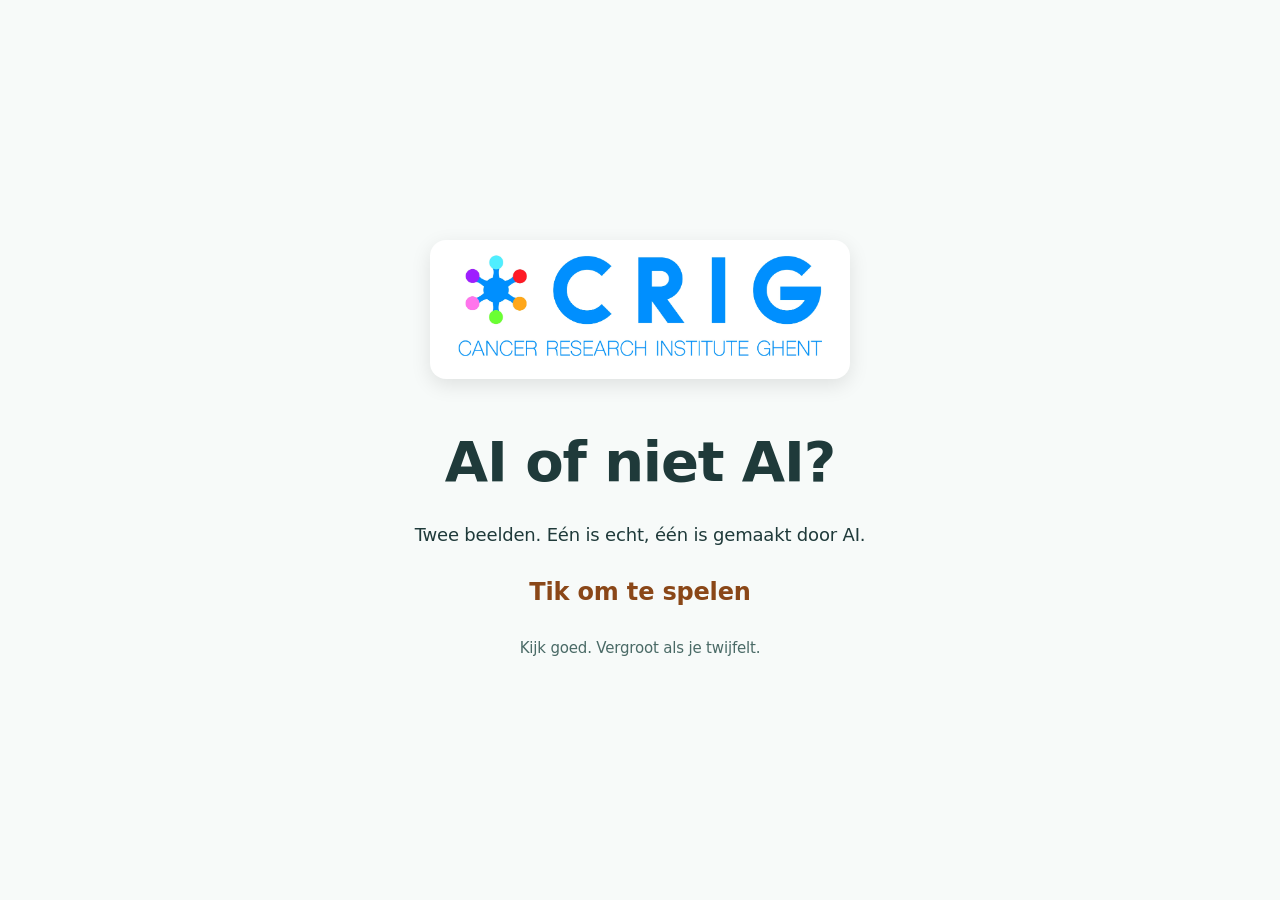
<file: index.html>
<!DOCTYPE html>
<html lang="nl">
<head>
<meta charset="utf-8">
<meta name="viewport" content="width=device-width, initial-scale=1, viewport-fit=cover">
<title>AI of niet AI? · CRIG Ontdekt</title>
<meta name="description" content="Twee beelden. Eén is echt, één is gemaakt door AI. Kijk goed en kies.">
<meta name="color-scheme" content="light">

<!--
  ★ 为什么全是经典 <script defer>，没有一个是 type="module"：
    展台是从磁盘双击这个文件打开的（file://）。在 file:// 下 ES modules
    会被 CORS 拦掉（opaque origin），fetch() 本地 JSON 也一样。
    所以：脚本挂 window，题库是 .js 而不是 .json，字体用系统栈。
    见 DESIGN.md §2。顺序 = 依赖顺序，不能随便调。

  ★ 这里没有 <link rel="stylesheet" href="https://...">，
    也没有任何外链。kiosk 断言会检查这一点：展台断网也必须完整可玩。
-->
<link rel="stylesheet" href="css/tokens.css">
<link rel="stylesheet" href="css/base.css">
<link rel="stylesheet" href="css/layout.css">
<link rel="stylesheet" href="css/components.css">
<link rel="stylesheet" href="css/motion.css">
</head>

<body data-mode="web" data-screen="boot">

<a class="skip-link" href="#board" data-i18n="round.question">Welk beeld is door AI gemaakt?</a>

<!-- ══ boot ══════════════════════════════════════════════════════════
     一个几乎不可见的屏。它存在的意义是：如果启动就抛异常，
     玩家看到的不是白屏，而是 error 屏上的一段可读的堆栈。 -->
<section class="screen" data-when="boot">
  <div class="center-col">
    <p data-i18n="app.title">AI of niet AI?</p>
  </div>
</section>

<!-- ══ attract ═══════════════════════════════════════════════════════
     展台空闲时循环显示。2 米外可读，慢动画，不闪烁。 -->
<section class="screen attract" data-when="attract">
  <img src="assets/img/crig-logo.webp" alt="CRIG - Cancer Research Institute Ghent" class="attract-logo">
  <h1 class="pulse" data-i18n="app.title">AI of niet AI?</h1>
  <p data-i18n="app.tagline">Twee beelden. Eén is echt, één is gemaakt door AI.</p>
  <p class="tap-hint" data-i18n="attract.tap">Tik om te spelen</p>
  <p class="hud-stat" data-i18n="attract.hint">Kijk goed. Vergroot als je twijfelt.</p>
</section>

<!-- ══ menu ══════════════════════════════════════════════════════════ -->
<section class="screen" data-when="menu">
  <header class="hud">
    <span class="hud-stat" id="hud-level"></span>
    <span class="spacer"></span>
    <button class="btn btn-ghost" id="btn-deck-menu" type="button" title="Deck Manager [D]" data-i18n="hud.deck">Deck</button>
    <button class="btn btn-ghost" id="btn-lang" type="button"
            data-i18n="hud.langSwitch" data-i18n-aria="hud.lang" data-i18n-title="hud.lang">🌐 English</button>
    <button class="btn btn-ghost web-only" id="btn-sound" type="button"></button>
  </header>

  <div class="center-col">
    <img src="assets/img/crig-logo.webp" alt="CRIG logo" class="menu-logo">
    <h1 data-i18n="app.title">AI of niet AI?</h1>
    <p data-i18n="app.tagline">Twee beelden. Eén is echt, één is gemaakt door AI.</p>
    <div class="menu-grid" id="menu-grid"></div>
    <button class="btn btn-primary btn-next" id="menu-start" type="button" data-i18n="menu.start">Start</button>
  </div>
</section>

<!-- ══ round / reveal / teach ════════════════════════════════════════
     三个阶段共用这一个 section：揭晓动画发生在卡片上（reveal），
     教学面板在其下方滑入（teach）。拆成三个 section 会让卡片被重建，
     而重建就意味着要重新加载图片——揭晓时刻最不该发生的事。 -->
<section class="screen" data-when="round">
  <header class="hud">
    <div class="hud-brand"><img src="assets/img/crig-logo.webp" alt="CRIG logo" class="brand-logo"></div>
    <span class="hud-stat" id="hud-round"></span>
    <span class="hud-stat" id="hud-score"></span>
    <span class="hud-stat" id="hud-streak"></span>
    <span class="spacer"></span>
    <span class="chip demo-flag" id="demo-flag" hidden data-i18n="note.placeholders"></span>
    <span class="chip kiosk-only" id="reset-chip" hidden></span>
    <button class="btn btn-ghost" id="btn-loupe" type="button" title="Toggle Loupe [M]" data-i18n="hud.loupeOff">🔍 Loep: Uit</button>
    <button class="btn btn-ghost" id="btn-deck-round" type="button" title="Deck Manager [D]" data-i18n="hud.deck">Deck</button>
    <button class="btn btn-ghost" id="btn-lang-round" type="button"
            data-i18n="hud.langSwitch" data-i18n-aria="hud.lang" data-i18n-title="hud.lang">🌐 English</button>
    <button class="btn btn-ghost" id="btn-menu" type="button" data-i18n="hud.menu">Menu</button>
  </header>

  <!-- 网页上方：阶梯上升进度指示，无字面难度标签，自然传递挑战攀升感 -->
  <div class="difficulty-bar" id="difficulty-bar" aria-label="Voortgang">
    <div class="diff-steps" id="diff-steps" role="progressbar" aria-valuenow="1" aria-valuemin="1" aria-valuemax="6"></div>
  </div>

  <h1 class="round-question" id="round-question" data-i18n="round.question">Welk beeld is door AI gemaakt?</h1>

  <!-- 作答限时：扁平进度条，不用倒数数字——避免读秒焦虑。 -->
  <div class="timer" id="timer" role="progressbar" aria-hidden="true"><i></i></div>

  <div class="board" id="board"></div>

  <div class="teach-wrap" id="teach-wrap"></div>
</section>

<!-- ══ Note Popup Modal ═══════════════════════════════════════════════
     玩家完成选择后弹出的 AI 识别破绽说明弹窗 -->
<div class="note-popup-overlay" id="note-popup" hidden>
  <div class="note-popup-backdrop" id="note-popup-backdrop"></div>
  <div class="note-popup-dialog" role="dialog" aria-modal="true" aria-labelledby="note-title">
    <button class="btn-close-note" id="btn-close-note" type="button" aria-label="Sluiten" title="Sluiten [Esc]">✕</button>
    
    <div class="note-popup-header">
      <div class="note-verdict-badge" id="note-verdict-badge"></div>
      <span class="note-level-chip" id="note-level-chip">Level 1</span>
    </div>
    
    <div class="note-popup-body">
      <div class="note-title-row">
        <span class="note-badge-icon">💡</span>
        <h2 id="note-title" class="note-title" data-i18n="teach.noteTitle">Hoe herken je de AI?</h2>
      </div>
      <p class="note-text" id="note-text"></p>
      
      <div class="note-rule-card" id="note-rule-card">
        <span class="note-rule-tag" data-i18n="teach.remember">Onthoud:</span>
        <p class="note-rule-text" id="note-rule-text"></p>
      </div>
    </div>

    <div class="note-popup-footer">
      <button class="btn btn-primary btn-next btn-popup-next" id="btn-popup-next" type="button" data-act="next">
        <span id="popup-next-label" data-i18n="teach.next">Volgende vraag</span> →
      </button>
    </div>
  </div>
</div>

<!-- ══ summary ═══════════════════════════════════════════════════════ -->
<section class="screen" data-when="summary">
  <div class="center-col">
    <img src="assets/img/crig-logo.webp" alt="CRIG logo" class="summary-logo">
    <h1 data-i18n="summary.title">Klaar!</h1>
    <div id="summary-body"></div>
    <div class="row center">
      <button class="btn btn-primary" id="btn-again" type="button" data-i18n="summary.again">Nog een keer</button>
      <button class="btn" id="btn-deck-summary" type="button" title="Deck Manager [D]" data-i18n="hud.deck">Deck</button>
      <button class="btn" id="btn-tomenu" type="button" data-i18n="summary.menu">Terug naar menu</button>
      <button class="btn btn-ghost" id="btn-lang-summary" type="button"
              data-i18n="hud.langSwitch" data-i18n-aria="hud.lang" data-i18n-title="hud.lang">🌐 English</button>
    </div>
  </div>
</section>

<!-- ══ error ═════════════════════════════════════════════════════════
     展台上最糟的结果是白屏：观众排队等着，屏幕什么都不说。
     所以任何启动异常都要落到这里，并且把原因写在屏幕上。 -->
<section class="screen" data-when="error">
  <div class="center-col">
    <div class="error-box">
      <h1 id="err-title"></h1>
      <pre id="err-detail"></pre>
    </div>
    <button class="btn btn-primary" id="btn-retry" type="button" data-i18n="error.retry">Opnieuw</button>
  </div>
</section>

<!-- 读屏播报节点。
     ★ 必须用 .visually-hidden（clip-path）而不是 display:none ——
       后者会把它从无障碍树里一起去掉，于是什么都播不出来。 -->
<p class="visually-hidden" id="live" role="status" aria-live="polite"></p>

<!-- ── 依赖顺序，不可调换 ────────────────────────────────────────────
     config → util → 纯逻辑模块 → 基础设施 → UI → main -->
<script defer src="js/config.js"></script>
<script defer src="js/util.js"></script>
<script defer src="js/difficulty.js"></script>
<script defer src="js/i18n.js"></script>
<script defer src="js/scoring.js"></script>
<script defer src="js/machine.js"></script>
<script defer src="js/validate.js"></script>
<script defer src="js/selector.js"></script>
<script defer src="js/placeholder.js"></script>

<!-- 题库：现在有 7 道真题（源 deck 的 slides 2–8），全部 scope=kiosk。
     compose.js 把真实题与占位题合起来，引擎分辨不出差别。
     ★ 加内容不要改这里，改 data/*.csv 然后重跑 tools/gen_manifest.py。 -->
<script defer src="data/manifest.js"></script>
<script defer src="data/compose.js"></script>

<script defer src="js/modes.js"></script>
<script defer src="js/dom.js"></script>
<script defer src="js/answer-reveal.js"></script>
<script defer src="js/sound.js"></script>
<script defer src="js/zoom.js"></script>
<script defer src="js/kiosk.js"></script>
<script defer src="js/loupe.js"></script>
<script defer src="js/deck-manager.js"></script>
<script defer src="js/ui.js"></script>
<script defer src="js/main.js"></script>
</body>
</html>
</file>
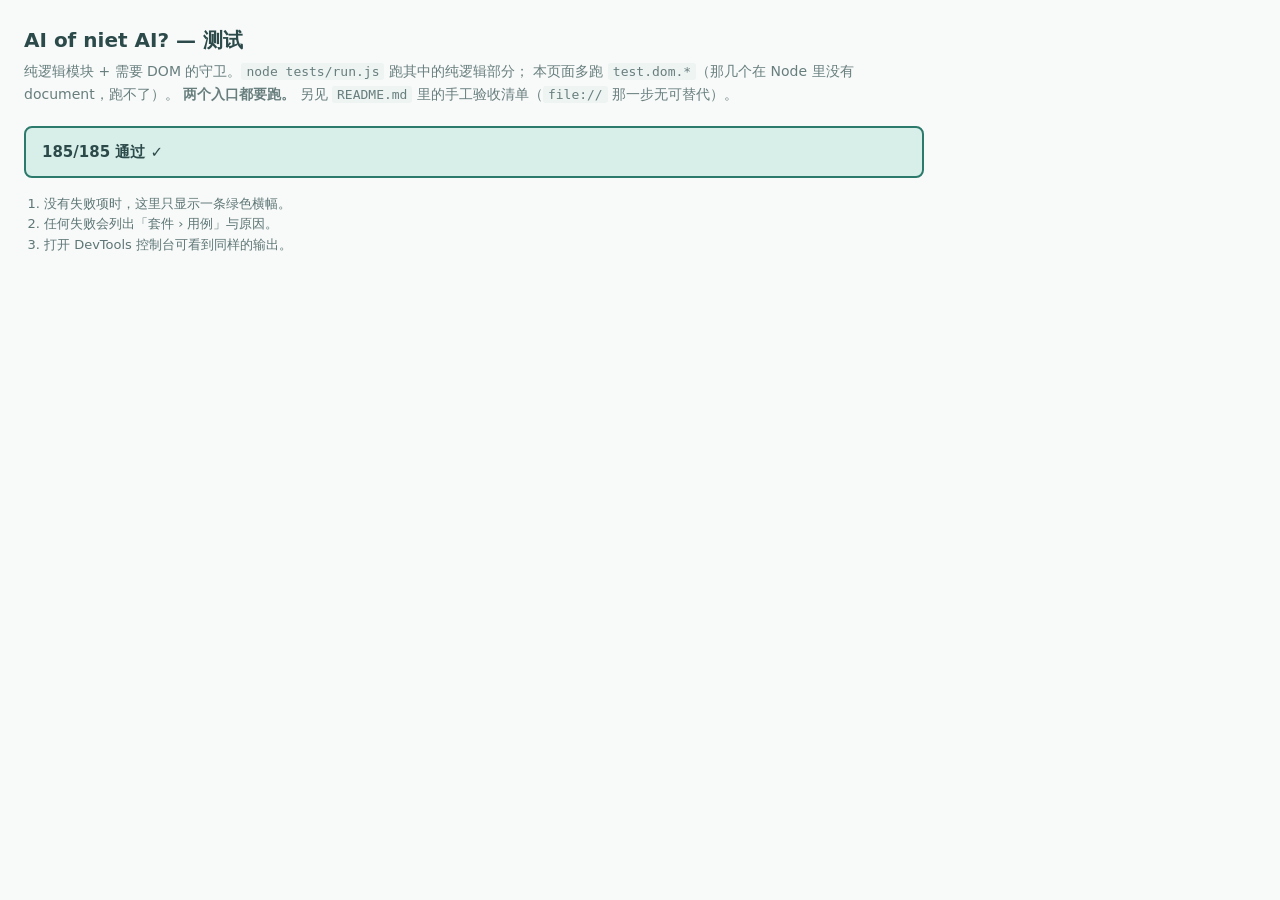
<file: tests/run.html>
<!DOCTYPE html>
<html lang="nl">
<head>
<meta charset="utf-8">
<meta name="viewport" content="width=device-width, initial-scale=1">
<title>AI of niet AI? — tests</title>
<!--
  浏览器侧的测试入口。与本目录的 run.js 加载完全相同的文件、完全相同的顺序。
  直接双击打开即可（file:// 下可用：全部是经典 script，没有 module、没有 fetch）。

  两个入口都要跑：Node 那边刻意不提供 window/document，
  所以任何意外触碰 DOM 的"纯"模块会在 Node 里炸、在浏览器里不炸。
-->
<style>
  :root { color-scheme: light dark; }
  body {
    font: 15px/1.6 system-ui, "Segoe UI", Roboto, sans-serif;
    margin: 0; padding: 24px; max-width: 900px;
    background: #F7FAF9; color: #2C4A4A;
  }
  h1 { font-size: 20px; font-weight: 600; margin: 0 0 4px; }
  p.sub { margin: 0 0 20px; opacity: .7; font-size: 14px; }
  .banner { padding: 12px 16px; border-radius: 8px; font-weight: 600; margin-bottom: 16px; }
  .banner.good { background: #D8EFE9; border: 2px solid #2C7A6B; }
  .banner.bad  { background: #FBE3D4; border: 2px solid #B4551F; }
  pre.fail {
    white-space: pre-wrap; margin: 0 0 12px; padding: 12px 14px;
    background: #FFF1E7; border-left: 4px solid #B4551F; border-radius: 4px;
    font-size: 13px;
  }
  ol { padding-left: 20px; font-size: 13px; opacity: .75; }
  code { background: #E9F2F0; padding: 1px 5px; border-radius: 3px; font-size: 13px; }
</style>
</head>
<body>

<h1>AI of niet AI? — 测试</h1>
<p class="sub">
  纯逻辑模块 + 需要 DOM 的守卫。<code>node tests/run.js</code> 跑其中的纯逻辑部分；
  本页面多跑 <code>test.dom.*</code>（那几个在 Node 里没有 document，跑不了）。
  <strong>两个入口都要跑。</strong>
  另见 <code>README.md</code> 里的手工验收清单（<code>file://</code> 那一步无可替代）。
</p>

<div id="results"></div>

<ol>
  <li>没有失败项时，这里只显示一条绿色横幅。</li>
  <li>任何失败会列出「套件 › 用例」与原因。</li>
  <li>打开 DevTools 控制台可看到同样的输出。</li>
</ol>

<!-- ↓↓↓ 顺序即依赖顺序，与 tests/run.js 的 SOURCES 必须一致 ↓↓↓
     ★ 这两个清单【曾经漂移过】：run.js 加了 modes 与 answer-reveal，
       run.html 没跟上，于是那一批用例在浏览器里根本没跑，而页面显示全绿。
       改动任一边时，另一边必须同时改。 -->
<script src="../js/config.js"></script>
<script src="../js/util.js"></script>
<script src="../js/difficulty.js"></script>
<script src="../js/i18n.js"></script>
<script src="../js/selector.js"></script>
<script src="../js/scoring.js"></script>
<script src="../js/machine.js"></script>
<script src="../js/validate.js"></script>
<script src="../js/placeholder.js"></script>
<script src="../js/modes.js"></script>
<script src="../js/answer-reveal.js"></script>
<script src="../data/manifest.js"></script>
<script src="../data/compose.js"></script>

<!-- 以下是【浏览器独有】的：Node 侧刻意不提供 window/document/localStorage -->
<script src="../js/dom.js"></script>

<script src="assert.js"></script>
<script src="helpers.js"></script>
<script src="fixture.difficulty.js"></script>

<script src="test.difficulty.js"></script>
<script src="test.selector.js"></script>
<script src="test.scoring.js"></script>
<script src="test.machine.js"></script>
<script src="test.validate.js"></script>
<script src="test.placeholder.js"></script>
<script src="test.i18n.js"></script>
<script src="test.modes.js"></script>
<script src="test.answer-reveal.js"></script>
<script src="test.manifest.js"></script>
<script src="test.dom.answer-reveal.js"></script>
<script src="test.dom.events.js"></script>

<script>window.AON_TEST.report();</script>
</body>
</html>
</file>
<file: css/tokens.css>
/* tokens.css — 设计令牌。唯一的调色/间距/动效真源。
 *
 * ★ 扁平化小清新的三个约束（都是被环境逼出来的，见 DESIGN.md §2）：
 *   1. 【没有自定义字体】——file:// 下 @font-face 被 CORS 拦。
 *      清新感只能靠字重(Segoe UI Light/Semibold)、字距、行高、留白来做。
 *   2. 【马卡龙色只能做填充】——文字一律用深墨色。淡色文字在淡背景上过不了 AA。
 *   3. 【不用光晕/渐变/大阴影】——扁平化靠描边、色块与留白分层，不靠立体感。
 *      这也顺带让"揭晓"的结果能被色盲用户读出来（见 --ai / --real）。
 */

:root {
  color-scheme: light;

  /* ── 底色层：冷调微青的纸白，比纯白柔和 ───────────────────────── */
  --bg:            #F7FAF9;
  --bg-sunk:       #EDF3F1;   /* 凹槽 / 进度条底 */
  --surface:       #FFFFFF;
  --surface-alt:   #F3F7F6;

  /* ── 墨色：全部文字用这三档，一律在实色背景上 ─────────────────── */
  --ink:           #1F3A3A;   /* 正文 / 标题。对 --bg 约 12.4:1 */
  --ink-soft:      #4A6A66;   /* 次要文字。对 --bg 约 5.6:1 ✓ AA */
  --ink-faint:     #7D9691;   /* 仅用于装饰性分隔与图标，【不承载文字】 */

  /* ── 强调色：暖琥珀。用于可点、当前项、倒计时告警 ─────────────── */
  --accent:        #C4703A;
  --accent-ink:    #8A4718;   /* 对 --surface 约 7.0:1 */
  --accent-fill:   #FBEEDF;

  /* ── ★ 结果色对：AI 暖琥珀 / 真 冷青绿 ─────────────────────────
   *   刻意避开红绿：红绿对在三种色盲下都失效，这一对不会——
   *   它们同时差在蓝通道与明度上。
   *   两者对白底都 >4.5:1，可安全承载白字。 */
  --ai:            #B4551F;   /* 对白约 4.9:1 ✓ */
  --ai-fill:       #FBEAE0;
  --ai-ring:       #D98A4B;
  --real:          #2C7A6B;   /* 对白约 5.1:1 ✓ */
  --real-fill:     #E2F1ED;
  --real-ring:     #5FA695;

  /* ── 对错：绝不只靠颜色。字形(✓/✗)+描边样式也同时编码 ─────────── */
  --ok:            #2C7A6B;
  --bad:           #A8541C;   /* 与 --ai 同族，但语义不同：见 components.css 的注释 */

  /* ── 焦点环：刻意选一个【与两个结果色都不同族】的蓝 ─────────────
   *   否则在揭晓后，焦点环会被误读成"这张是 AI"。 */
  --focus:         #1257A8;
  --focus-halo:    #FFFFFF;

  /* ── 描边：扁平化靠它分层，不用阴影 ───────────────────────────── */
  --line:          #D3E0DD;
  --line-strong:   #A9C0BB;

  /* ── 间距：8 的倍数。留白是"小清新"的主要来源 ────────────────── */
  --sp-1: 4px;
  --sp-2: 8px;
  --sp-3: 16px;
  --sp-4: 24px;
  --sp-5: 32px;
  --sp-6: 48px;
  --sp-7: 64px;

  /* ── 圆角：柔和但不胶囊化 ─────────────────────────────────────── */
  --r-sm: 6px;
  --r-md: 10px;
  --r-lg: 16px;
  --r-pill: 999px;

  /* ── 触摸目标：全年龄的下限 ───────────────────────────────────── */
  --tap-min: 64px;      /* web */
  --tap-kiosk: 88px;    /* kiosk：观众可能站着、隔着一层玻璃点 */

  /* ── 字号：用 clamp，让 1080p 展台与手机共用一套 ──────────────── */
  --fs-hero:  clamp(28px, 5.2vw, 56px);
  --fs-h1:    clamp(22px, 3.4vw, 34px);
  --fs-h2:    clamp(18px, 2.4vw, 24px);
  --fs-body:  clamp(15px, 1.7vw, 18px);
  --fs-small: clamp(13px, 1.4vw, 15px);

  --lh-tight: 1.25;
  --lh-body:  1.6;

  /* ── 字距：没有自定义字体时，清新感的一大半来自这里 ───────────── */
  --ls-tight: -0.01em;
  --ls-wide:   0.04em;
  --ls-hero:   -0.02em;

  /* ── 动效 ─────────────────────────────────────────────────────── */
  --dur-fast: 120ms;
  --dur-mid:  240ms;
  --dur-slow: 450ms;    /* 揭晓全序列的总时长 */
  --ease-out: cubic-bezier(.22, .61, .36, 1);
  --ease-in-out: cubic-bezier(.45, .05, .55, .95);

  /* ── 层级 ─────────────────────────────────────────────────────── */
  --z-board: 1;
  --z-hud: 10;
  --z-panel: 20;
  --z-zoom: 40;
  --z-attract: 50;
}

/* ── kiosk：同样一份代码，只放大触摸目标与正文 ───────────────────── */
body[data-mode="kiosk"] {
  --tap-min: var(--tap-kiosk);
  --fs-body: clamp(17px, 1.9vw, 21px);
  --fs-small: clamp(15px, 1.6vw, 17px);
  /* 展台上人站着、离屏 60–100cm，正文再大一点更稳 */
}

/* ── 高对比偏好：把描边收紧、把淡色填充去掉 ──────────────────────── */
@media (prefers-contrast: more) {
  :root {
    --line: #8FA8A3;
    --line-strong: #3E5C57;
    --ink-soft: #2F4B47;
    --bg: #FFFFFF;
    --bg-sunk: #E4ECEA;
  }
}
</file>
<file: css/base.css>
/* base.css — reset、系统字体栈、focus-visible、无障碍工具类。
 *
 * ★ 系统字体栈不是将就，是硬约束：file:// 下 @font-face 被 CORS 拦（opaque origin）。
 *   见 DESIGN.md §2。所以字体栈要写全，让 Windows/Mac/iOS/Android 都拿到好字体。
 */

*, *::before, *::after { box-sizing: border-box; }

/* ★ hidden 属性必须真的藏住，用 !important 钉死。
 *
 *   浏览器默认的 `[hidden] { display: none }` 来自 UA 样式表，优先级低于【任何】
 *   作者样式。所以只要元素身上有一个设了 display 的类——比如 `.chip { display:inline-flex }`
 *   ——hidden 属性就静默失效：元素带着 hidden、DOM 里看着是对的，屏幕上却照常显示。
 *
 *   这个坑本项目已经踩过两次（.zoom-overlay[hidden] 与 .attract[hidden] 都是补丁），
 *   而 .chip 漏了：展台横幅 "DEMO MODE: THESE ARE TEST IMAGES" 于是一直挂在答题屏上，
 *   明明玩的是真图。与其每加一个组件补一次，不如在这里一次钉死。
 *
 *   取舍：!important 通常是坏味道，但 [hidden] 是"语义化的不可见"，本来就该赢过
 *   任何组件的 display 声明。这条规则的适用范围只有"同时设了 display 类又设了
 *   hidden 属性"的元素——那本来就是 bug。 */
[hidden] { display: none !important; }

html, body { height: 100%; }

body {
  margin: 0;
  background: var(--bg);
  color: var(--ink);
  font-family: system-ui, -apple-system, "Segoe UI", Roboto, "Helvetica Neue",
               "Noto Sans", "Liberation Sans", Arial, sans-serif;
  font-size: var(--fs-body);
  line-height: var(--lh-body);
  letter-spacing: var(--ls-tight);
  -webkit-font-smoothing: antialiased;
  text-rendering: optimizeLegibility;

  /* 展台：抑制一切浏览器"手感"行为 */
  -webkit-tap-highlight-color: transparent;
  overscroll-behavior: none;
  text-size-adjust: 100%;
  -webkit-text-size-adjust: 100%;
}

/* 只有交互密集的屏幕才禁选中——总结页的分数要允许孩子长按复制给家长看 */
body[data-screen="round"],
body[data-screen="reveal"],
body[data-screen="attract"] { user-select: none; -webkit-user-select: none; }

h1, h2, h3, p, figure, blockquote { margin: 0; }

h1, h2, h3 {
  line-height: var(--lh-tight);
  letter-spacing: var(--ls-hero);
  font-weight: 600;
}

img, svg { display: block; max-width: 100%; }

button {
  font: inherit;
  color: inherit;
  letter-spacing: inherit;
  background: none;
  border: 0;
  padding: 0;
  cursor: pointer;
}

/* ── 焦点环 ────────────────────────────────────────────────────────
 * 双层：内层深蓝描边 + 外层白色光晕。
 * 白晕是必需的——单色描边压在照片上根本看不见（而我们的卡片就是照片）。
 * 蓝色刻意与两个结果色不同族，免得揭晓后被误读成"这张是 AI"。
 */
:focus { outline: none; }

:focus-visible {
  outline: 3px solid var(--focus);
  outline-offset: 2px;
  box-shadow: 0 0 0 5px var(--focus-halo);
  border-radius: var(--r-sm);
}

/* 卡片上的焦点环要更粗，因为底下是高对比的照片 */
.card:focus-visible {
  outline-width: 4px;
  outline-offset: 3px;
  box-shadow: 0 0 0 7px var(--focus-halo);
}

/* ── 无障碍工具类 ─────────────────────────────────────────────────
 * 必须用"可被读屏读到但不可见"，不能 display:none —— 那会连读屏一起藏掉。
 * aria-live 播报节点全靠这个类。 */
.visually-hidden {
  position: absolute !important;
  width: 1px; height: 1px;
  margin: -1px; padding: 0;
  overflow: hidden;
  clip: rect(0 0 0 0);
  clip-path: inset(50%);
  white-space: nowrap;
  border: 0;
}

/* 跳过链接：键盘用户按一次 Tab 就能跳过 HUD */
.skip-link {
  position: absolute;
  left: var(--sp-3);
  top: -100px;
  z-index: 100;
  padding: var(--sp-2) var(--sp-3);
  background: var(--surface);
  border: 2px solid var(--focus);
  border-radius: var(--r-sm);
  transition: top var(--dur-fast) var(--ease-out);
}
.skip-link:focus { top: var(--sp-3); }

/* ── 屏幕切换 ──────────────────────────────────────────────────────
 * 一个属性驱动，不用 JS 显隐。display:none 让非活动屏幕自动离开无障碍树，
 * 于是"轮次中 DOM 里不得有答案"这条要求只需要一条 CSS 规则就满足了一半。
 */
.screen { display: none; }

body[data-screen="boot"]    .screen[data-when="boot"],
body[data-screen="attract"] .screen[data-when="attract"],
body[data-screen="menu"]    .screen[data-when="menu"],
body[data-screen="round"]   .screen[data-when="round"],
body[data-screen="reveal"]  .screen[data-when="reveal"],
body[data-screen="teach"]   .screen[data-when="teach"],
body[data-screen="summary"] .screen[data-when="summary"],
body[data-screen="error"]   .screen[data-when="error"] {
  display: flex;
  flex-direction: column;
  min-height: 100dvh;
  min-height: 100vh;
}

/* reveal 与 teach 是同一个视觉阶段的两半：揭晓动画在卡片上，
 * 教学面板在其下方。所以 reveal 屏只显示板，teach 屏显示板+面板。 */
body[data-screen="reveal"] .screen[data-when="round"],
body[data-screen="teach"]  .screen[data-when="round"] {
  display: flex;
  flex-direction: column;
  min-height: 100dvh;
  min-height: 100vh;
}

/* ── ★ 答题屏必须是【恰好一屏高】，不能只是"至少一屏高" ──────────────
 *
 *   .board 是 flex:1 1 auto，卡片按图片原生 3:2 定尺寸。1440×900 下板子要 451px，
 *   教学面板上限 46vh = 414px，两者加上头部就超过 900 —— 而 min-height:100vh
 *   遇到内容超出时【只会让 section 跟着长高】：实测 section 变成 1071px，
 *   .teach-wrap 的底边落到 y=1039，比视口底边(900)低 139px。
 *
 *   后果很隐蔽：「下一题」是 position:sticky; bottom:0，它忠实地贴在滚动容器的
 *   底边上、一动不动，看起来像 sticky 根本没生效 —— 其实是那条底边本身在屏幕外。
 *   玩家得先把【整页】往下滚 171px 才看得见按钮，而屏幕上没有任何东西提示可以滚。
 *
 *   高度给死之后，flex 容器才有了"可分配空间"这个概念，.board 与 .teach-wrap
 *   才会真的收缩（两条 flex 规则见 layout.css）。100dvh 写在前面给新浏览器，
 *   100vh 兜底：不认 dvh 的旧版会把整条声明丢掉，退回上一条，不会退化成 0。
 *
 *   overflow-y:auto 是给极矮视口兜底的（见 layout.css 里板子与面板的下限）：
 *   到 740×360 这种高度，头部本身要约 230px，板子下限 122px 加面板下限 152px
 *   就是塞不进 360px。这时让【屏幕自己】滚，而不是让整页滚 ——
 *   屏幕永远是恰好一屏，文档永远不滚，滚动被关在这块屏里面，
 *   滚动条也出现在该出现的地方。正常视口下内容正好铺满，不会冒出滚动条。
 *
 *   刻意不写 overflow:hidden：裁掉之后就彻底够不着了。 */
body[data-screen="round"]  .screen[data-when="round"],
body[data-screen="reveal"] .screen[data-when="round"],
body[data-screen="teach"]  .screen[data-when="round"] {
  height: 100dvh;
  height: 100vh;
  overflow-y: auto;
  overscroll-behavior: contain;
}
</file>
<file: css/layout.css>
/* layout.css — 屏幕骨架、卡片板、宽高比查询、kiosk 放大。
 *
 * ★ 关键决定：用【视口形状】查询而不是宽度断点。
 *   宽度断点会错两次：手机横屏(740×360)低于阈值但理应并排；
 *   竖屏平板(900×1200)高于阈值但理应堆叠。形状才是有意义的信号。
 */

/* ── 通用屏幕骨架 ────────────────────────────────────────────────── */
.screen {
  padding: var(--sp-4);
  gap: var(--sp-4);
}

/* ── HUD ─────────────────────────────────────────────────────────── */
.hud {
  flex: 0 0 auto;
  display: flex;
  align-items: center;
  gap: var(--sp-3);
  flex-wrap: wrap;
}

.hud .spacer { flex: 1 1 auto; }

/* ── 卡片板 ──────────────────────────────────────────────────────── */
.board {
  flex: 1 1 auto;
  display: grid;
  gap: var(--sp-3);
  /* 默认堆叠（竖屏手机） */
  grid-template-rows: 1fr 1fr;
  grid-template-columns: 1fr;
  /* ★ 下限，不是 0。
   *   min-height:0 让 1fr 在 grid 里真的能收缩（否则卡片会撑破视口）——这条要留着。
   *   但"能收缩"不等于"可以缩到没有"：在 740×360 这种极矮视口上，
   *   教学面板的下限一顶，板子就会被压成 0px，两张卡直接消失，
   *   那是【完全没法玩】，比整页滚一下糟糕得多。
   *   上限 280px 是为了在正常视口下不干扰：那里板子本来就有 380px 以上。 */
  min-height: min(34vh, 280px);
}

/* 至少方形就并排。用 min-aspect-ratio 而非宽度。 */
@media (min-aspect-ratio: 1/1) {
  .board {
    grid-template-columns: 1fr 1fr;
    grid-template-rows: 1fr;
  }
}

/* ── ★ 卡槽：网格项，两张【像素尺寸完全一致】 ──────────────────────
 *
 * 为什么是 .card-slot 套着 .card，而不是卡片自己当按钮：
 *   卡片里要放一个"放大"按钮，而 <button> 里不能再套 <button>——
 *   那是非法 HTML，浏览器会把内层拆出去，焦点顺序随即崩坏。
 *   所以两者是【兄弟】，放大按钮绝对定位浮在卡片右上角。
 *
 * 尺寸一致由网格保证（1fr 1fr），不是靠两边各写一遍同样的样式——
 * 后者迟早会有一边被改漏，而"一张稍大"本身就是提示。
 */
.card-slot {
  position: relative;
  display: block;
  min-width: 0;
  min-height: 0;
}

.card {
  position: relative;
  display: block;
  width: 100%;
  height: 100%;
  overflow: hidden;
  background: var(--surface-alt);
  border: 3px solid var(--line);
  border-radius: var(--r-md);
  /* outline 用来表达"玩家选了这张"，见 components.css：
   * 它与 border 是两个独立通道，因此"选了哪张"和"哪张是 AI"
   * 能同时显示在一张卡上而不互相覆盖。 */
  transition: border-color var(--dur-mid) var(--ease-out),
              outline-color var(--dur-mid) var(--ease-out),
              transform var(--dur-mid) var(--ease-out);
}

.card img {
  width: 100%;
  height: 100%;
  object-fit: contain;
  background: #000000;
}

/* 平板/桌面给一点悬停反馈；触摸设备上不会触发 */
@media (hover: hover) {
  .card:hover { border-color: var(--line-strong); }
}

/* ── 卡片右上角旧放大镜按钮已停用，改由顶栏专属放大镜统一控制 ───────────────────── */
.card-slot .zoom-btn {
  display: none !important;
}

/* 卡片序号（A / B）。中性标签，不携带任何答案信息。 */
.card .slot-label {
  position: absolute;
  left: var(--sp-2);
  top: var(--sp-2);
  padding: 4px var(--sp-2);
  background: rgba(255, 255, 255, .92);
  border: 2px solid var(--line-strong);
  border-radius: var(--r-sm);
  font-size: var(--fs-small);
  font-weight: 600;
  letter-spacing: var(--ls-wide);
}

/* ── 教学面板容器 ──────────────────────────────────────────────────
 * ★ 空间不够时，先让面板让路，板子优先。
 *
 *   flex-shrink 给 4（板子是 1），所以收缩不是对半分：1440×900 实测板子 409px、
 *   面板 261px。理由是不对称的 —— 面板本来就能滚，而且「下一题」是 sticky 的，
 *   它矮一点只是多滚两下；板子被压扁是直接看不清图，那才是真的玩不了。
 *
 *   min-height 是"再挤也不能比这更矮"，而且必须【以 152px 打底】：
 *   那是 sticky 的「下一题」自己(104px) ＋ 面板内边距(sp-4×2 = 48px)。
 *   比这更矮，按钮就会被裁掉一截 —— 而按钮被裁 = 又回到"够不着"。
 *   在正常视口上取 26vh，让面板至少能看到几行正文，而不是只剩一个按钮。
 *
 *   ★ 光有这两条还不够，得配合 base.css 里给答题屏写死的 height ——
 *     min-height:100vh 时容器高度不确定，flex 没有可分配空间，两边都不会收缩。 */
.teach-wrap {
  flex: 0 1 auto;
  flex-shrink: 4;
  min-height: max(152px, 26vh);
  max-height: 52dvh;
  max-height: 52vh;
  overflow-y: auto;
  overscroll-behavior: contain;
}

/* 竖屏时面板占满剩余空间；横屏并排时面板在下方，允许滚动 */
@media (min-aspect-ratio: 1/1) {
  .teach-wrap { max-height: 46dvh; max-height: 46vh; }
}

/* ── 居中列：菜单、总结、attract 共用 ─────────────────────────────── */
.center-col {
  flex: 1 1 auto;
  display: flex;
  flex-direction: column;
  align-items: center;
  justify-content: center;
  gap: var(--sp-4);
  text-align: center;
  min-height: 0;
}

.stack { display: flex; flex-direction: column; gap: var(--sp-2); }
.row   { display: flex; align-items: center; gap: var(--sp-3); flex-wrap: wrap; }
.row.tight { gap: var(--sp-2); }
.row.center { justify-content: center; }

/* 菜单按钮组：窄屏单列，宽屏两列 */
.menu-grid {
  display: grid;
  gap: var(--sp-3);
  width: min(100%, 680px);
  grid-template-columns: 1fr;
}
@media (min-width: 620px) {
  .menu-grid { grid-template-columns: 1fr 1fr; }
  .menu-grid .span-2 { grid-column: 1 / -1; }
}

/* ── kiosk 放大 ──────────────────────────────────────────────────── */
body[data-mode="kiosk"] .screen { padding: var(--sp-5); }
body[data-mode="kiosk"] .hud    { gap: var(--sp-4); }

/* 展台上不留悬停态——触摸屏的 :hover 会粘住 */
body[data-mode="kiosk"] .card:hover { border-color: var(--line); }

/* 展台不显示需要精确点击的小控件 */
body[data-mode="kiosk"] .web-only { display: none !important; }
body[data-mode="web"]   .kiosk-only { display: none !important; }
</file>
<file: css/components.css>
/* components.css — 按钮、徽标、卡片状态、教学面板、放大浮层、attract。
 *
 * ★ 结果编码：绝不只用颜色。
 *   对/错同时由【字形 ✓/✗】+【描边样式 实/虚】+【描边粗细】编码，
 *   颜色只是第四条冗余通道。四种色觉模拟下都必须可读。
 */

/* ── 按钮 ────────────────────────────────────────────────────────── */
.btn {
  display: inline-flex;
  align-items: center;
  justify-content: center;
  gap: var(--sp-2);
  min-height: var(--tap-min);
  padding: var(--sp-3) var(--sp-4);
  background: var(--surface);
  color: var(--ink);
  border: 2px solid var(--line-strong);
  border-radius: var(--r-md);
  font-size: var(--fs-body);
  font-weight: 600;
  letter-spacing: var(--ls-wide);
  transition: transform var(--dur-fast) var(--ease-out),
              background-color var(--dur-fast) var(--ease-out),
              border-color var(--dur-fast) var(--ease-out);
}
.btn:active { transform: scale(.975); }
.btn[disabled] { opacity: .45; cursor: default; }

.btn-primary {
  background: var(--accent);
  border-color: var(--accent);
  color: #FFFFFF;              /* 白字压 --accent ≈ 4.6:1 ✓ */
}
.btn-ghost { background: transparent; border-color: var(--line); color: var(--ink-soft); }

/* 「下一题」永远是最大的目标、永远是面板内 Tab 序第一 */
.btn-next {
  width: 100%;
  min-height: calc(var(--tap-min) + var(--sp-3));
  font-size: var(--fs-h2);
}

/* 键盘提示：只在真的有键盘时显示 */
.keyhint {
  display: none;
  margin-left: var(--sp-2);
  padding: 1px 6px;
  border: 1px solid var(--line-strong);
  border-radius: var(--r-sm);
  font-size: 11px;
  font-weight: 500;
  letter-spacing: 0;
  color: var(--ink-soft);
}
@media (hover: hover) and (pointer: fine) {
  .keyhint { display: inline-block; }
}

/* ── 难度按钮 ────────────────────────────────────────────────────── */
.level-btn {
  display: flex;
  flex-direction: column;
  align-items: flex-start;
  gap: var(--sp-1);
  padding: var(--sp-4);
  min-height: var(--tap-min);
  text-align: left;
  background: var(--surface);
  border: 2px solid var(--line);
  border-radius: var(--r-md);
  transition: border-color var(--dur-fast) var(--ease-out),
              transform var(--dur-fast) var(--ease-out);
}
.level-btn:active { transform: scale(.985); }
.level-btn[aria-pressed="true"] { border-color: var(--accent); border-width: 3px; background: var(--accent-fill); }
.level-btn .lv-name { font-size: var(--fs-h2); font-weight: 600; }
.level-btn .lv-desc { font-size: var(--fs-small); color: var(--ink-soft); }

/* 难度点：把三根轴变成一眼可比的形状，而不是三个数字 */
.level-dots { display: flex; gap: 3px; margin-top: var(--sp-1); }
.level-dots i {
  width: 9px; height: 9px; border-radius: var(--r-pill);
  background: var(--line); display: block;
}
.level-dots i.on { background: var(--accent); }

/* ── 徽标 / chip ─────────────────────────────────────────────────── */
.badge {
  display: inline-flex;
  align-items: center;
  gap: 6px;
  padding: 5px var(--sp-3);
  border-radius: var(--r-pill);
  font-size: var(--fs-small);
  font-weight: 700;
  letter-spacing: var(--ls-wide);
  border: 2px solid transparent;
}
.badge-ai   { background: var(--ai);   color: #FFFFFF; border-color: var(--ai); }
.badge-real { background: var(--real); color: #FFFFFF; border-color: var(--real); }

/* 揭晓前的"待揭晓"徽标：中性，不含任何信息 */
.badge-pending { background: var(--surface); color: var(--ink-soft); border-color: var(--line-strong); }

.chip {
  display: inline-flex;
  align-items: center;
  gap: 6px;
  padding: 4px var(--sp-3);
  background: var(--surface-alt);
  border: 1px solid var(--line);
  border-radius: var(--r-pill);
  font-size: var(--fs-small);
  color: var(--ink-soft);
}

/* ── 卡片的揭晓状态 ───────────────────────────────────────────────
 * ■ 真相与选择走【两个独立通道】，这是这一整块最关键的一点：
 *     border（外框）      → 这张图的真相：AI 还是真
 *     outline（内缩环）   → 玩家选了哪张
 *   如果用同一个属性表达，两者会互相覆盖，于是"选错了"就只剩颜色
 *   可看——而颜色是四条通道里最不可靠的一条。
 *   分开之后，看一眼就能读出四种组合：选对 / 选错 / 没选 / 没轮到。
 */
.card .wash {
  position: absolute;
  inset: 0;
  background: var(--ink);
  opacity: 0;
  pointer-events: none;
  transition: opacity var(--dur-mid) var(--ease-out);
}
.card[data-picked="1"] .wash,
.card[data-role] .wash { opacity: .10; }

/* ★ 玩家自己的选择：内缩的蓝环 + 白垫圈。
 *   白垫圈是必需的——单色环压在照片上，在浅色区域会直接消失。 */
.card[data-picked="1"] {
  outline: 4px solid var(--focus);
  outline-offset: -9px;
  box-shadow: inset 0 0 0 9px rgba(255, 255, 255, .6);
}

/* ★ 真相：AI 卡是【粗实线】，真图卡是【细虚线】。
 *   粗细与线型都不同，所以灰度打印也能读出来；颜色只是第四条冗余通道。 */
.card[data-role="ai"] {
  border-color: var(--ai);
  border-width: 4px;
  border-style: solid;
  transform: scale(1.02);
}
.card[data-role="real"] {
  border-color: var(--real);
  border-width: 2px;
  border-style: dashed;
}

/* 徽标：揭晓前【不存在于 DOM】，不是 display:none——见 answer-reveal.js */
.card .card-badge {
  position: absolute;
  left: 50%;
  bottom: var(--sp-3);
  transform: translateX(-50%) scale(.8);
  opacity: 0;
  transition: opacity var(--dur-mid) var(--ease-out),
              transform var(--dur-mid) var(--ease-out);
}
.card[data-role] .card-badge { opacity: 1; transform: translateX(-50%) scale(1); }

/* 对/错：字形 + 描边样式，颜色只是冗余通道。
 * 只在玩家真选了的那张上出现——没作答时不显示"错"，那太苛刻了。 */
.card .verdict {
  position: absolute;
  right: var(--sp-2);
  bottom: var(--sp-2);
  width: calc(var(--tap-min) * .78);
  height: calc(var(--tap-min) * .78);
  min-width: 40px; min-height: 40px;
  display: grid;
  place-items: center;
  border-radius: var(--r-pill);
  font-size: 26px;
  font-weight: 700;
  background: var(--surface);
  border: 3px solid var(--ink);
}
.card[data-verdict="correct"] .verdict { border-style: solid; color: var(--ok); }
.card[data-verdict="wrong"]   .verdict { border-style: dashed; color: var(--bad); }

/* ── 进度条 / 限时条 ─────────────────────────────────────────────── */
.progress {
  height: 10px;
  background: var(--bg-sunk);
  border-radius: var(--r-pill);
  overflow: hidden;
}
.progress > i {
  display: block;
  height: 100%;
  width: 0;
  background: var(--line-strong);
  border-radius: var(--r-pill);
  transition: width var(--dur-mid) var(--ease-out);
}

/* 作答限时：扁平进度条，【不用倒数数字】——避免读秒焦虑 */
.timer {
  height: 10px;
  background: var(--bg-sunk);
  border-radius: var(--r-pill);
  overflow: hidden;
}
.timer > i {
  display: block;
  height: 100%;
  width: 100%;
  background: var(--accent);
  border-radius: var(--r-pill);
  transform-origin: left center;
}
.timer[data-warn="1"] > i { background: var(--bad); }

.hud-stat { font-size: var(--fs-small); color: var(--ink-soft); white-space: nowrap; }
.hud-stat b { color: var(--ink); font-size: var(--fs-body); }

/* ── 教学面板 ────────────────────────────────────────────────────── */
.teach {
  display: flex;
  flex-direction: column;
  gap: var(--sp-3);
  padding: var(--sp-4);
  background: var(--surface);
  border: 2px solid var(--line);
  border-radius: var(--r-lg);
}

/* ── 精简版结算面板（只保留正确/错误与下一题按钮） ───────────────────── */
.teach-compact {
  display: flex !important;
  flex-direction: row !important;
  align-items: center;
  justify-content: space-between;
  gap: var(--sp-4);
  padding: var(--sp-3) var(--sp-4);
  background: var(--surface);
  border: 2px solid var(--line);
  border-radius: var(--r-pill);
  box-shadow: 0 6px 20px -4px rgba(31, 58, 58, .12);
  margin: var(--sp-3) auto 0 auto;
  max-width: 580px;
  width: 90%;
}
.simple-verdict {
  display: flex;
  align-items: center;
}
.verdict-pill {
  font-size: var(--fs-h2) !important;
  padding: 6px 20px !important;
  font-weight: 700 !important;
  border-radius: var(--r-pill) !important;
  display: inline-flex;
  align-items: center;
}
.teach-compact .btn-next {
  order: 2 !important;
  position: static !important;
  margin: 0 !important;
  padding: 10px 28px !important;
  font-size: var(--fs-body) !important;
  border-radius: var(--r-pill) !important;
}

.teach-head { display: flex; align-items: center; gap: var(--sp-3); flex-wrap: wrap; }
.teach h2 { font-size: var(--fs-h2); }

/* ★ 「下一题」在 DOM 里排在面板第一位（这样 Tab 一下就够），
 *   用 order 把它推到视觉最下方。位置与 Tab 序在这里是两件事。
 *
 *   sticky 不是装饰：.teach-wrap 限高 46vh 且 overflow-y:auto，长文案下按钮会落到
 *   滚动窗口之外。实测 1440×900 时它在 y=1449，而视口只有 900——玩家必须先在面板里
 *   滚 574px 才够得着它。设计说它是"面板里最大的目标"，那就必须始终够得着。 */
.teach .btn-next {
  order: 99;
  position: sticky;
  bottom: 0;
  z-index: 2;         /* 压住滚上来的正文 */
}

/* 儿童语域的一句。比正文略大、字重更轻——它是先被读到的那一句。 */
.teach-kid { font-size: var(--fs-h2); font-weight: 500; }

/* 题目问句。它是整屏唯一的 h1，也是 .card 的 aria-describedby 目标。 */
.round-question { font-size: var(--fs-h1); text-align: center; }

/* ── 总结 ────────────────────────────────────────────────────────── */
.summary-score { font-size: var(--fs-h1); }
.summary-score b { font-size: 1.4em; }
.summary-note { color: var(--ink-soft); }
.summary-recap { display: flex; flex-direction: column; gap: var(--sp-2); align-items: center; }

/* ★ 整个设计里价值最高的一个功能：
 *   把"信我，手画错了"变成"你看这只手"。
 *   聚焦到破绽的图 + 细环标出区域。 */
.teach-focus {
  position: relative;
  width: 100%;
  max-width: 420px;
  aspect-ratio: 3 / 2;
  overflow: hidden;
  border: 2px solid var(--line);
  border-radius: var(--r-md);
  background: var(--surface-alt);
}
/* 放大层：图和环一起被 transform。
 * ★ 环必须放进被缩放的层里，否则图放大后环还停在原位，指着错的地方——
 *   那比不指还糟：它会让玩家确信自己看错了位置。 */
.teach-zoom {
  position: absolute;
  inset: 0;
  transform-origin: 0 0;
  transition: transform var(--dur-slow) var(--ease-out);
}
.teach-focus img { width: 100%; height: 100%; object-fit: cover; }
.teach-focus .ring {
  position: absolute;
  border: 3px solid var(--ai-ring);
  border-radius: var(--r-pill);
  box-shadow: 0 0 0 3px rgba(255, 255, 255, .75);  /* 白晕：压在照片上才看得见 */
  pointer-events: none;
}

.teach-block { display: flex; flex-direction: column; gap: var(--sp-1); }
.teach-label {
  font-size: var(--fs-small);
  font-weight: 700;
  letter-spacing: var(--ls-wide);
  color: var(--ink-soft);
  text-transform: uppercase;
}

/* ★ 可迁移线索：整块用方框强调，因为它是玩家真正带走的东西 */
.teach-rule {
  padding: var(--sp-3);
  background: var(--accent-fill);
  border: 2px solid var(--accent);
  border-radius: var(--r-md);
}

/* prompt 仅专家可见且默认折叠：
 * 对成人真的有趣，但在儿童模式下【有害】——它把"找破绽"变成"跟描述对照"。 */
.teach-details { border-top: 1px solid var(--line); padding-top: var(--sp-2); }
.teach-details summary {
  cursor: pointer;
  font-size: var(--fs-small);
  font-weight: 600;
  color: var(--ink-soft);
  padding: var(--sp-1) 0;
}
.teach-details .prompt {
  margin-top: var(--sp-2);
  padding: var(--sp-2);
  background: var(--surface-alt);
  border-left: 3px solid var(--line-strong);
  border-radius: 0 var(--r-sm) var(--r-sm) 0;
  font-size: var(--fs-small);
  color: var(--ink-soft);
  white-space: pre-wrap;
  word-break: break-word;
}

/* 自动前进的可见倒计时环（kiosk 用）。任何触摸永久取消。 */
.auto-ring { display: inline-grid; place-items: center; position: relative; }
.auto-ring svg { transform: rotate(-90deg); }
.auto-ring circle { fill: none; stroke-width: 3; }
.auto-ring .track { stroke: var(--line); }
.auto-ring .fill  { stroke: var(--accent); stroke-linecap: round; transition: stroke-dashoffset 1s linear; }

/* ── 放大浮层 ─────────────────────────────────────────────────────
 * ★ 做成独立浮层而不是卡片上的手势，是为了消除手势歧义：
 *   "点选作答"与"平移缩放"两个面【永不重叠】。
 *   这是全年龄触摸 UI 最大的坑。 */
.zoom-overlay {
  position: fixed;
  inset: 0;
  z-index: var(--z-zoom);
  display: flex;
  flex-direction: column;
  background: rgba(31, 58, 58, .94);
  color: #FFFFFF;
  padding: var(--sp-3);
  gap: var(--sp-3);
}
.zoom-overlay[hidden] { display: none; }

.zoom-stage {
  flex: 1 1 auto;
  position: relative;
  overflow: hidden;
  border-radius: var(--r-md);
  background: #0E1A1A;
  touch-action: none;      /* 自己处理平移缩放，别让浏览器抢 */
  min-height: 0;
}
.zoom-stage img {
  position: absolute;
  left: 0; top: 0;
  transform-origin: 0 0;
  will-change: transform;
  image-rendering: auto;
  max-width: none;         /* 允许放大到超出容器 */
  cursor: grab;
}
.zoom-stage.dragging img { cursor: grabbing; }

.zoom-bar { display: flex; align-items: center; gap: var(--sp-3); flex-wrap: wrap; }
.zoom-bar .spacer { flex: 1 1 auto; }

/* 桌面端的跟随光标圆形放大镜 */
.loupe {
  position: absolute;
  width: 190px; height: 190px;
  border-radius: var(--r-pill);
  border: 3px solid #FFFFFF;
  box-shadow: 0 0 0 2px rgba(0, 0, 0, .35);
  pointer-events: none;
  background-repeat: no-repeat;
  display: none;          /* 由 zoom.js 用内联 display 打开 */
}

/* ── attract 屏 ───────────────────────────────────────────────────
 * 2 米外可读。慢循环动画，不闪烁。 */
.attract {
  position: fixed;
  inset: 0;
  z-index: var(--z-attract);

  /* ★ 这里【绝不能】写 display: flex。
   *
   *   本选择器的优先级 (0,1,0) 与 base.css 的 `.screen { display: none }` 完全相同，
   *   而 components.css 在 base.css 之后加载 ⇒ 平局时后者赢。后果是 attract 屏
   *   无论 body[data-screen] 是什么都恒为可见。
   *
   *   而它不是一块普通的屏：position:fixed + inset:0 + z-index:50 + 不透明背景
   *   = 一块永远盖在整个应用之上的全屏面板。菜单、答题屏在它底下正常渲染、
   *   body[data-screen] 也正常变化（所以 --dump-dom 检查不出来），
   *   但玩家一个像素都看不到，所有点击都被它吃掉。
   *
   *   分工：显示交给 base.css 的 body[data-screen="attract"] 规则，
   *   隐藏交给 .screen。这里只负责"长什么样"。 */
  flex-direction: column;
  align-items: center;
  justify-content: center;
  gap: var(--sp-4);
  text-align: center;
  background: var(--bg);
  padding: var(--sp-5);
}
.attract[hidden] { display: none; }
.attract h1 { font-size: var(--fs-hero); }
.attract .pulse {
  animation: aon-pulse 2.6s var(--ease-in-out) infinite;
}
.attract .tap-hint {
  font-size: var(--fs-h2);
  font-weight: 600;
  color: var(--accent-ink);
}

/* ── 错误屏 ──────────────────────────────────────────────────────── */
.error-box {
  max-width: 640px;
  padding: var(--sp-4);
  background: var(--surface);
  border: 2px solid var(--bad);
  border-radius: var(--r-md);
}
.error-box pre {
  margin-top: var(--sp-2);
  padding: var(--sp-2);
  background: var(--surface-alt);
  border-radius: var(--r-sm);
  font-size: var(--fs-small);
  overflow-x: auto;
  white-space: pre-wrap;
  color: var(--ink-soft);
}

/* ── 段位星星 ────────────────────────────────────────────────────── */
.stars { display: flex; gap: var(--sp-1); justify-content: center; font-size: 32px; }
.stars .on { color: var(--accent); }
.stars .off { color: var(--line); }

/* ── 演示模式角标 ─────────────────────────────────────────────────
 * 只在"一道真题都没有、全部靠占位图"时出现。
 * 展台上绝不能让人以为这些彩色圆圈是真实的显微镜照片。 */
.demo-flag {
  padding: 3px var(--sp-2);
  background: var(--accent-fill);
  border: 1px dashed var(--accent);
  border-radius: var(--r-sm);
  font-size: 11px;
  font-weight: 700;
  letter-spacing: var(--ls-wide);
  color: var(--accent-ink);
  text-transform: uppercase;
}

/* ── Canvas 原位高清显微透镜 (Loupe) ────────────────────────────────── */
.board-loupe-canvas {
  position: fixed;
  pointer-events: none;
  z-index: 100;
  border-radius: 50%;
  border: 3px solid var(--ink);
  box-shadow: 0 12px 28px -4px rgba(31, 58, 58, .35), 0 4px 12px rgba(0, 0, 0, .15);
  background-color: var(--surface);
}

.board-loupe-hud {
  position: fixed;
  pointer-events: none;
  z-index: 101;
  border-radius: 50%;
}
.board-loupe-hud::before,
.board-loupe-hud::after {
  content: '';
  position: absolute;
  background: rgba(31, 58, 58, .3);
}
.board-loupe-hud::before {
  top: 50%;
  left: 20%;
  right: 20%;
  height: 1px;
  transform: translateY(-50%);
}
.board-loupe-hud::after {
  left: 50%;
  top: 20%;
  bottom: 20%;
  width: 1px;
  transform: translateX(-50%);
}

.board-loupe-tag {
  position: absolute;
  bottom: -28px;
  left: 50%;
  transform: translateX(-50%);
  background: var(--ink);
  color: #FFFFFF;
  font-size: 11px;
  font-weight: 700;
  letter-spacing: var(--ls-wide);
  padding: 2px 10px;
  border-radius: var(--r-pill);
  box-shadow: 0 2px 8px rgba(0,0,0,.2);
  white-space: nowrap;
}

/* ── 题库与应急配题面板 (Deck Manager Modal) ────────────────────────── */
.deck-modal-backdrop {
  position: fixed;
  inset: 0;
  z-index: 150;
  background: rgba(15, 29, 29, .55);
  backdrop-filter: blur(4px);
  display: flex;
  align-items: center;
  justify-content: center;
  padding: var(--sp-4);
}
.deck-modal-backdrop[hidden] {
  display: none !important;
}

.deck-modal-sheet {
  background: var(--surface);
  border: 2px solid var(--line-strong);
  border-radius: var(--r-lg);
  width: 100%;
  max-width: 820px;
  max-height: 88vh;
  display: flex;
  flex-direction: column;
  box-shadow: 0 20px 40px -10px rgba(0, 0, 0, .25);
  overflow: hidden;
}

.deck-modal-header {
  display: flex;
  align-items: center;
  justify-content: space-between;
  padding: var(--sp-3) var(--sp-4);
  border-bottom: 2px solid var(--line);
  background: var(--surface-alt);
}
.deck-modal-title {
  font-size: var(--fs-h2);
  margin: 0;
  color: var(--ink);
}
.deck-modal-sub {
  font-size: var(--fs-small);
  color: var(--ink-soft);
  margin: 2px 0 0 0;
}
.deck-close-btn {
  font-size: 20px;
  line-height: 1;
  padding: var(--sp-2) var(--sp-3);
  min-height: auto;
}

.deck-tabs {
  display: flex;
  gap: var(--sp-2);
  padding: var(--sp-2) var(--sp-4);
  border-bottom: 1px solid var(--line);
  background: var(--surface);
}
.deck-tab-btn {
  padding: var(--sp-2) var(--sp-3);
  font-size: var(--fs-small);
  font-weight: 600;
  border: none;
  background: transparent;
  color: var(--ink-soft);
  border-radius: var(--r-sm);
  cursor: pointer;
  transition: all var(--dur-fast) ease;
}
.deck-tab-btn:hover {
  background: var(--surface-alt);
  color: var(--ink);
}
.deck-tab-btn.active {
  background: var(--ink);
  color: #FFFFFF;
}

.deck-modal-body {
  padding: var(--sp-4);
  overflow-y: auto;
  flex: 1;
}

.deck-puzzles-list {
  display: flex;
  flex-direction: column;
  gap: var(--sp-3);
}

.deck-item-card {
  border: 1.5px solid var(--line);
  border-radius: var(--r-md);
  padding: var(--sp-3);
  background: var(--surface);
  transition: border-color var(--dur-fast);
}
.deck-item-card:hover {
  border-color: var(--line-strong);
}

.deck-item-top {
  display: flex;
  align-items: center;
  gap: var(--sp-2);
  margin-bottom: var(--sp-2);
}
.deck-slide-badge {
  font-size: var(--fs-small);
  font-weight: 700;
  background: var(--accent-fill);
  color: var(--accent-ink);
  padding: 2px 8px;
  border-radius: var(--r-sm);
}
.deck-cue-tag {
  font-size: 11px;
  text-transform: uppercase;
  font-weight: 700;
  color: var(--ink-soft);
  background: var(--bg-sunk);
  padding: 2px 6px;
  border-radius: var(--r-sm);
}
.btn-play-puzzle {
  padding: 4px 12px;
  min-height: 32px;
  font-size: var(--fs-small);
}

.deck-thumbs-row {
  display: flex;
  gap: var(--sp-3);
  align-items: flex-start;
}
.deck-thumb-box {
  position: relative;
  width: 100px;
  height: 68px;
  flex-shrink: 0;
  border-radius: var(--r-sm);
  overflow: hidden;
  border: 1px solid var(--line);
  background: var(--bg-sunk);
}
.deck-thumb-box img {
  width: 100%;
  height: 100%;
  object-fit: cover;
}
.thumb-lbl {
  position: absolute;
  bottom: 0;
  inset-inline: 0;
  background: rgba(0, 0, 0, .6);
  color: #FFFFFF;
  font-size: 9px;
  font-weight: 700;
  text-align: center;
  padding: 1px 0;
}

.deck-item-desc {
  flex: 1;
  min-width: 0;
}
.deck-item-title {
  margin: 0 0 4px 0;
  font-size: var(--fs-body);
  font-weight: 600;
  color: var(--ink);
}
.deck-item-clue {
  margin: 0;
  font-size: var(--fs-small);
  color: var(--ink-soft);
  line-height: 1.4;
}

/* 应急加题表单 */
.deck-add-form {
  display: flex;
  flex-direction: column;
  gap: var(--sp-3);
}
.deck-form-grid {
  display: grid;
  grid-template-columns: 1fr 1fr;
  gap: var(--sp-3);
}
.deck-dropzone {
  border: 2px dashed var(--line-strong);
  border-radius: var(--r-md);
  padding: var(--sp-3);
  background: var(--surface-alt);
  text-align: center;
}
.deck-dropzone-label {
  cursor: pointer;
  display: flex;
  flex-direction: column;
  align-items: center;
  gap: var(--sp-2);
  font-size: var(--fs-small);
  font-weight: 600;
}
.deck-preview-thumb {
  width: 100%;
  max-height: 120px;
  object-fit: cover;
  border-radius: var(--r-sm);
  border: 1px solid var(--line);
}

.deck-form-row {
  display: flex;
  flex-direction: column;
  gap: 4px;
}
.deck-form-row label {
  font-size: var(--fs-small);
  font-weight: 600;
  color: var(--ink);
}
.deck-input {
  width: 100%;
  padding: var(--sp-2) var(--sp-3);
  border: 1.5px solid var(--line);
  border-radius: var(--r-sm);
  font-family: inherit;
  font-size: var(--fs-body);
  background: var(--surface);
  box-sizing: border-box;
}
.deck-input:focus {
  border-color: var(--focus);
  outline: none;
}
.deck-textarea {
  resize: vertical;
}
.btn-deck-submit {
  align-self: flex-end;
}

.deck-json-actions {
  display: flex;
  gap: var(--sp-2);
  margin-bottom: var(--sp-3);
}
.deck-json-editor {
  width: 100%;
  height: 260px;
  font-family: monospace;
  font-size: 11px;
  padding: var(--sp-2);
  border: 1px solid var(--line);
  border-radius: var(--r-sm);
  background: var(--surface-alt);
  color: var(--ink);
  box-sizing: border-box;
  resize: vertical;
}

/* ── CRIG Brand Logos ────────────────────────────────────────────── */
.hud-brand {
  display: inline-flex;
  align-items: center;
  margin-right: var(--sp-2);
}
.brand-logo {
  height: 48px;
  max-height: 52px;
  width: auto;
  object-fit: contain;
  background: #FFFFFF;
  padding: 3px 8px;
  border-radius: var(--r-md);
  border: 1.5px solid var(--line);
  box-shadow: 0 2px 6px rgba(0, 0, 0, 0.08);
}
.attract-logo {
  max-width: 420px;
  width: 85%;
  height: auto;
  background: #FFFFFF;
  padding: 14px 28px;
  border-radius: var(--r-lg);
  box-shadow: 0 6px 20px rgba(0, 0, 0, 0.1);
  margin-bottom: var(--sp-4);
}
.menu-logo {
  max-width: 380px;
  width: 80%;
  height: auto;
  background: #FFFFFF;
  padding: 12px 24px;
  border-radius: var(--r-lg);
  box-shadow: 0 4px 16px rgba(0, 0, 0, 0.08);
  margin-bottom: var(--sp-4);
}
.summary-logo {
  max-width: 240px;
  width: 55%;
  height: auto;
  background: #FFFFFF;
  padding: 8px 18px;
  border-radius: var(--r-md);
  margin-bottom: var(--sp-3);
  box-shadow: 0 2px 8px rgba(0, 0, 0, 0.06);
}

/* ── HUD 紧凑型按钮（缩小右上角操作按钮） ───────────────────────── */
.hud .btn,
.hud .btn-ghost {
  min-height: 32px;
  padding: 3px 10px;
  font-size: 13px;
  font-weight: 500;
  gap: 4px;
  border-radius: var(--r-pill);
  border-width: 1.5px;
  white-space: nowrap;
  line-height: 1.2;
}
.hud .btn:active,
.hud .btn-ghost:active {
  transform: scale(0.96);
}

/* ── 顶部阶梯攀升进度指示条 (Escalating Stepper) ─────────────────── */
.difficulty-bar {
  display: flex;
  flex-direction: column;
  align-items: center;
  justify-content: center;
  padding: 2px 10px;
  background: transparent;
  margin: 0 auto;
  width: 100%;
  max-width: 600px;
  box-sizing: border-box;
}
.diff-header {
  display: none !important; /* 隐藏所有显式文字标题与难度文字，纯视觉感知难度递增 */
}
.diff-steps {
  display: flex;
  align-items: flex-end; /* 底部基准对齐，使递增高度形成台阶形状 ▂▃▄▅▆ */
  gap: 8px;
  width: 100%;
  height: 38px;
  padding: 2px 0;
}
.diff-step {
  flex: 1 1 0;
  display: flex;
  align-items: center;
  justify-content: center;
  border-radius: var(--r-sm);
  border: 1.5px solid var(--line);
  background: var(--surface-alt);
  font-size: 12px;
  font-weight: 700;
  color: var(--ink-soft);
  transition: all var(--dur-mid) var(--ease-out);
  position: relative;
  box-sizing: border-box;
}
.diff-step .step-num {
  font-size: 11px;
  font-weight: 700;
  line-height: 1;
}

/* 阶梯高度递增：物理高度 ▂▃▄▅▆ 搭配色温从冷到热，自然传递挑战上升感 */
.diff-step[data-lvl="1"] { height: 16px; --lvl-col: #2E7D32; }
.diff-step[data-lvl="2"] { height: 20px; --lvl-col: #00897B; }
.diff-step[data-lvl="3"] { height: 24px; --lvl-col: #1976D2; }
.diff-step[data-lvl="4"] { height: 28px; --lvl-col: #F57C00; }
.diff-step[data-lvl="5"] { height: 32px; --lvl-col: #E64A19; }
.diff-step[data-lvl="6"] { height: 36px; --lvl-col: #8E24AA; }

.diff-step.step-done {
  background: var(--lvl-col);
  border-color: var(--lvl-col);
  color: #FFFFFF;
  opacity: 0.85;
}
.diff-step.step-active {
  background: #FFFFFF;
  border-color: var(--lvl-col);
  border-width: 2.5px;
  color: var(--lvl-col);
  box-shadow: 0 0 0 3px rgba(0, 112, 121, 0.15), 0 3px 8px rgba(0, 0, 0, 0.08);
  font-weight: 800;
  transform: translateY(-1px);
}
.diff-step.step-active .step-num {
  color: var(--lvl-col);
}
.diff-step.step-upcoming {
  opacity: 0.45;
  border-style: dashed;
}

/* ── AI 识别破绽 Note 弹出层 (Modal) ───────────────────────────────── */
.note-popup-overlay {
  position: fixed;
  inset: 0;
  z-index: 100;
  display: flex;
  align-items: center;
  justify-content: center;
  padding: var(--sp-4);
  box-sizing: border-box;
}
.note-popup-overlay[hidden] {
  display: none !important;
}
.note-popup-backdrop {
  position: absolute;
  inset: 0;
  background: rgba(14, 26, 26, 0.65);
  backdrop-filter: blur(4px);
  -webkit-backdrop-filter: blur(4px);
}
.note-popup-dialog {
  position: relative;
  z-index: 2;
  width: 100%;
  max-width: 620px;
  max-height: 88vh;
  overflow-y: auto;
  background: var(--surface);
  border: 2.5px solid var(--line-strong);
  border-radius: var(--r-lg);
  box-shadow: 0 16px 40px -8px rgba(0, 0, 0, 0.35);
  padding: var(--sp-5);
  display: flex;
  flex-direction: column;
  gap: var(--sp-3);
  box-sizing: border-box;
  animation: notePopIn var(--dur-mid) var(--ease-out);
}
@keyframes notePopIn {
  from { opacity: 0; transform: scale(0.92) translateY(12px); }
  to { opacity: 1; transform: scale(1) translateY(0); }
}
.btn-close-note {
  position: absolute;
  top: var(--sp-3);
  right: var(--sp-3);
  width: 38px;
  height: 38px;
  border-radius: var(--r-pill);
  border: 1px solid var(--line);
  background: var(--surface-alt);
  color: var(--ink-soft);
  font-size: 18px;
  font-weight: 700;
  display: grid;
  place-items: center;
  cursor: pointer;
  transition: all var(--dur-fast) var(--ease-out);
}
.btn-close-note:hover {
  background: var(--surface);
  color: var(--ink);
  border-color: var(--line-strong);
}
.note-popup-header {
  display: flex;
  align-items: center;
  gap: var(--sp-3);
}
.note-level-chip {
  font-size: var(--fs-small);
  font-weight: 700;
  padding: 4px 12px;
  border-radius: var(--r-pill);
  background: var(--surface-alt);
  border: 1px solid var(--line);
  color: var(--ink-soft);
}
.note-title-row {
  display: flex;
  align-items: center;
  gap: var(--sp-2);
  margin-top: var(--sp-1);
}
.note-badge-icon {
  font-size: 24px;
  line-height: 1;
}
.note-title {
  font-size: var(--fs-h2);
  font-weight: 700;
  color: var(--ink);
  margin: 0;
}
.note-text {
  font-size: var(--fs-body);
  line-height: 1.6;
  color: var(--ink);
  background: var(--surface-alt);
  padding: var(--sp-4);
  border-radius: var(--r-md);
  border-left: 4px solid var(--accent);
  margin: 0;
}
.note-rule-card {
  display: flex;
  flex-direction: column;
  gap: 4px;
  padding: var(--sp-3);
  background: var(--accent-fill);
  border: 1px solid var(--accent);
  border-radius: var(--r-md);
  margin-top: var(--sp-1);
}
.note-rule-tag {
  font-size: 11px;
  font-weight: 700;
  text-transform: uppercase;
  letter-spacing: var(--ls-wide);
  color: var(--accent);
}
.note-rule-text {
  font-size: var(--fs-small);
  color: var(--ink);
  margin: 0;
  line-height: 1.45;
}
.note-popup-footer {
  margin-top: var(--sp-2);
}
.btn-popup-next {
  width: 100%;
  min-height: 52px;
  font-size: var(--fs-h2);
}

.btn-show-note {
  display: inline-flex;
  align-items: center;
  gap: 6px;
  padding: 8px 16px;
  border-radius: var(--r-pill);
  background: var(--surface-alt);
  border: 1.5px solid var(--accent);
  color: var(--accent);
  font-weight: 600;
  cursor: pointer;
}
.btn-show-note:hover {
  background: var(--accent-fill);
}
</file>
<file: css/motion.css>
/* motion.css — 揭晓动画 + prefers-reduced-motion 覆盖。
 *
 * ★ 不做翻牌。翻牌是直觉选择，但在这里是错的：
 *   镜像的照片无法阅读，会毁掉整个教学时刻。
 *   改用【色块 + 徽标 + 聚光】，约 450ms（见 DESIGN.md §8）。
 *
 * 时间线（与 js/ui.round.js 的 JS 定时器一一对应，改一处必须改另一处）：
 *   t=0    被选中的卡 data-state="picked"：描边进入 + 抬升
 *   t=120  两卡盖 wash，徽标弹入（AI / ECHT）
 *   t=300  AI 卡实色描边 + 放大 1.03
 *   t=450  教学面板上滑，焦点移到面板标题
 *   t=900  聚焦图动画缩放并居中到 tellRegion
 */

@keyframes aon-pulse {
  0%, 100% { transform: scale(1);    opacity: 1; }
  50%      { transform: scale(1.045); opacity: .88; }
}

@keyframes aon-badge-in {
  from { opacity: 0; transform: translateX(-50%) scale(.72); }
  to   { opacity: 1; transform: translateX(-50%) scale(1); }
}

@keyframes aon-panel-up {
  from { opacity: 0; transform: translateY(18px); }
  to   { opacity: 1; transform: translateY(0); }
}

@keyframes aon-ring-in {
  from { opacity: 0; transform: scale(.82); }
  to   { opacity: 1; transform: scale(1); }
}

/* ── 教学面板上滑 ────────────────────────────────────────────────── */
body[data-screen="teach"] .teach {
  animation: aon-panel-up var(--dur-slow) var(--ease-out) both;
}

/* ── 破绽聚焦环 ──────────────────────────────────────────────────── */
.teach-focus .ring {
  animation: aon-ring-in var(--dur-slow) var(--ease-out) 300ms both;
}

/* ── 徽标弹入 ────────────────────────────────────────────────────── */
.card[data-state="ai"]   .card-badge,
.card[data-state="real"] .card-badge {
  animation: aon-badge-in var(--dur-mid) var(--ease-out) both;
}

/* ── 计时条：用 transform 而不是 width，避开每帧布局 ─────────────── */
.timer > i {
  transition: transform 100ms linear, background-color var(--dur-fast) linear;
}

/* ── ★ 关闭动画时全部瞬时出现 ─────────────────────────────────────
 * 只把时长归零是不够的：任何带 delay 的 animation 仍会等待，
 * 画面会卡在"过渡中间"那一帧。所以延迟也必须归零。
 * 面板的聚焦由 JS 负责（focus() 不受 CSS 影响），所以读屏顺序不受影响。 */
@media (prefers-reduced-motion: reduce) {
  *,
  *::before,
  *::after {
    animation-duration: 1ms !important;
    animation-delay: 0ms !important;
    transition-duration: 1ms !important;
    transition-delay: 0ms !important;
    scroll-behavior: auto !important;
  }
  .attract .pulse { animation: none; }
  .card[data-state="picked"],
  .card[data-state="ai"] { transform: none; }
  .teach-focus .ring { animation: none; opacity: 1; }
}
</file>
